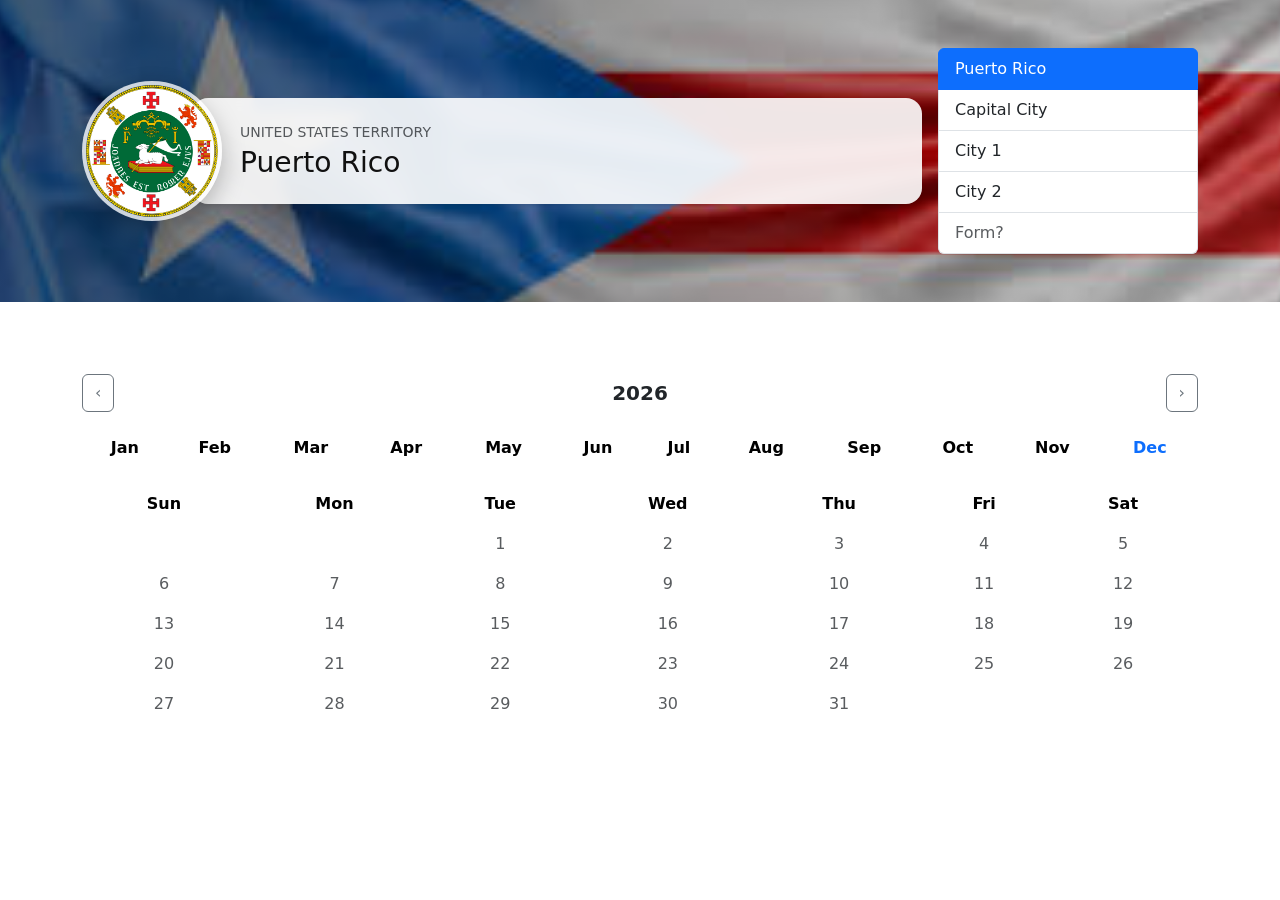
<file: pages/index.html>
<!DOCTYPE html>
<html lang="en">

<head>
    <meta charset="UTF-8">
    <meta name="viewport" content="width=device-width, initial-scale=1.0">
    <title>Puerto Rico</title>

    <link href="https://cdn.jsdelivr.net/npm/bootstrap@5.3.8/dist/css/bootstrap.min.css" rel="stylesheet"
        integrity="sha384-sRIl4kxILFvY47J16cr9ZwB07vP4J8+LH7qKQnuqkuIAvNWLzeN8tE5YBujZqJLB" crossorigin="anonymous">

    <link rel="stylesheet" href="../index.css">
<link rel="stylesheet" href="../images/Seal_of_Puerto_Rico.png">
</head>

<body>

    <div id="header-placeholder"></div>

    <!-- <div id="navbar-placeholder"></div> -->

    <div id="calendar-placeholder"></div>

    <!-- <div id="card-placeholder"></div>

<div id="quote-placeholder"></div>

<div id="tabs-placeholder"></div> -->


    <!-- Keep links to scripts below this point and before the end of the body tag-->
    <script src="../index.js"></script>

    <script src="https://cdn.jsdelivr.net/npm/@popperjs/core@2.11.8/dist/umd/popper.min.js"
        integrity="sha384-I7E8VVD/ismYTF4hNIPjVp/Zjvgyol6VFvRkX/vR+Vc4jQkC+hVqc2pM8ODewa9r"
        crossorigin="anonymous"></script>

    <script src="https://cdn.jsdelivr.net/npm/bootstrap@5.3.8/dist/js/bootstrap.min.js"
        integrity="sha384-G/EV+4j2dNv+tEPo3++6LCgdCROaejBqfUeNjuKAiuXbjrxilcCdDz6ZAVfHWe1Y"
        crossorigin="anonymous"></script>

</body>
</html>
</file>
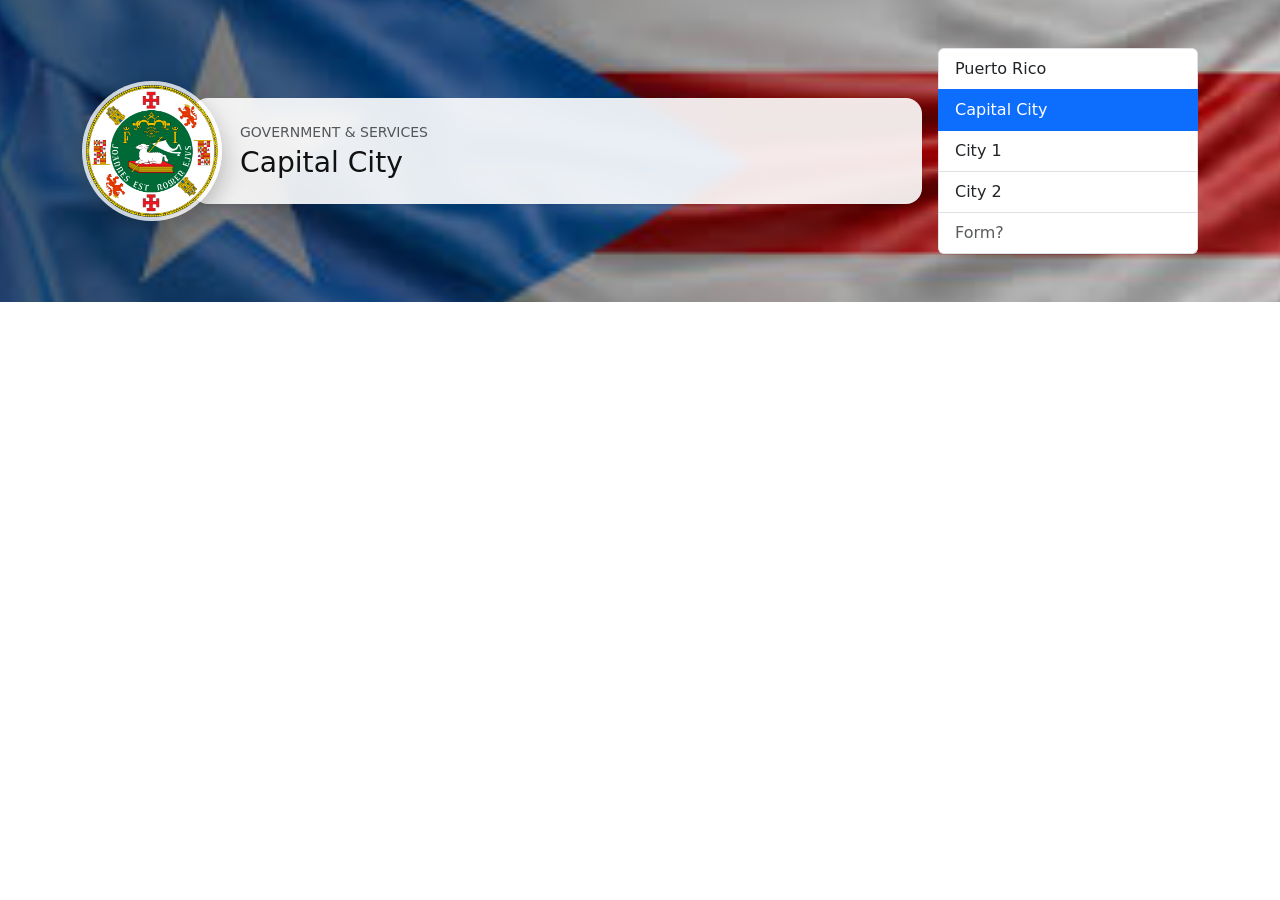
<file: pages/capital.html>
<!DOCTYPE html>
<html lang="en">

<head>
    <meta charset="UTF-8">
    <meta name="viewport" content="width=device-width, initial-scale=1.0">
    <title>Capital City</title>

    <link href="https://cdn.jsdelivr.net/npm/bootstrap@5.3.8/dist/css/bootstrap.min.css" rel="stylesheet"
        integrity="sha384-sRIl4kxILFvY47J16cr9ZwB07vP4J8+LH7qKQnuqkuIAvNWLzeN8tE5YBujZqJLB" crossorigin="anonymous">

    <link rel="stylesheet" href="../index.css">
</head>

<body>

    <div id="header-placeholder"></div>

    <!-- <div id="navbar-placeholder"></div> -->

    <!-- <div id="calendar-placeholder"></div> -->

    <!-- <div id="card-placeholder"></div>

<div id="quote-placeholder"></div>

<div id="tabs-placeholder"></div> -->


    <!-- Keep links to scripts below this point and before the end of the body tag-->
    <script src="../index.js"></script>

    <script src="https://cdn.jsdelivr.net/npm/@popperjs/core@2.11.8/dist/umd/popper.min.js"
        integrity="sha384-I7E8VVD/ismYTF4hNIPjVp/Zjvgyol6VFvRkX/vR+Vc4jQkC+hVqc2pM8ODewa9r"
        crossorigin="anonymous"></script>

    <script src="https://cdn.jsdelivr.net/npm/bootstrap@5.3.8/dist/js/bootstrap.min.js"
        integrity="sha384-G/EV+4j2dNv+tEPo3++6LCgdCROaejBqfUeNjuKAiuXbjrxilcCdDz6ZAVfHWe1Y"
        crossorigin="anonymous"></script>

</body>

</html>
</file>
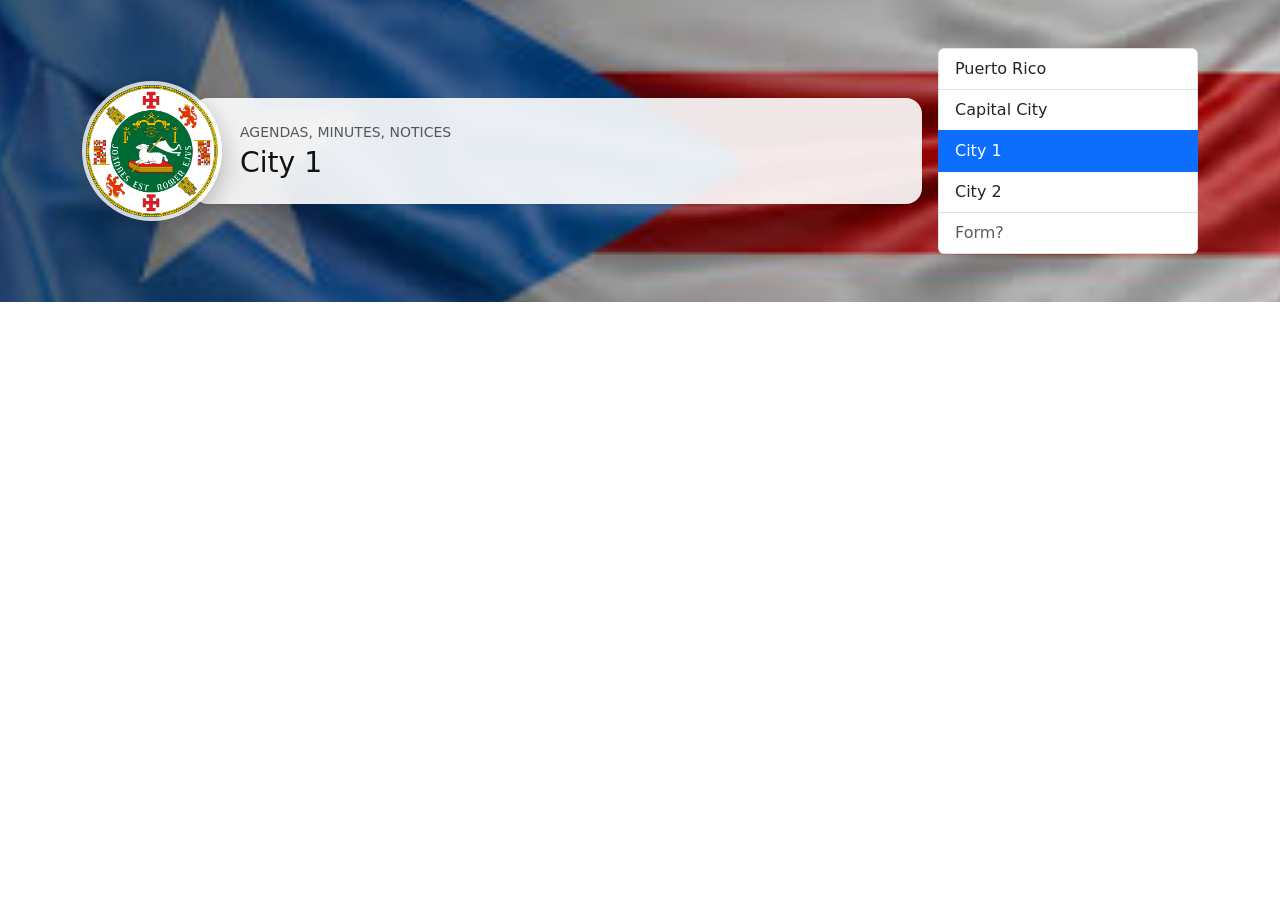
<file: pages/city1.html>
<!DOCTYPE html>
<html lang="en">

<head>
    <meta charset="UTF-8">
    <meta name="viewport" content="width=device-width, initial-scale=1.0">
    <title>City 1</title>

    <link href="https://cdn.jsdelivr.net/npm/bootstrap@5.3.8/dist/css/bootstrap.min.css" rel="stylesheet"
        integrity="sha384-sRIl4kxILFvY47J16cr9ZwB07vP4J8+LH7qKQnuqkuIAvNWLzeN8tE5YBujZqJLB" crossorigin="anonymous">

    <link rel="stylesheet" href="../index.css">
</head>

<body>

    <div id="header-placeholder"></div>

    <!-- <div id="navbar-placeholder"></div> -->

    <!-- <div id="calendar-placeholder"></div> -->

    <!-- <div id="card-placeholder"></div>

<div id="quote-placeholder"></div>

<div id="tabs-placeholder"></div> -->


    <!-- Keep links to scripts below this point and before the end of the body tag-->
    <script src="../index.js"></script>

    <script src="https://cdn.jsdelivr.net/npm/@popperjs/core@2.11.8/dist/umd/popper.min.js"
        integrity="sha384-I7E8VVD/ismYTF4hNIPjVp/Zjvgyol6VFvRkX/vR+Vc4jQkC+hVqc2pM8ODewa9r"
        crossorigin="anonymous"></script>

    <script src="https://cdn.jsdelivr.net/npm/bootstrap@5.3.8/dist/js/bootstrap.min.js"
        integrity="sha384-G/EV+4j2dNv+tEPo3++6LCgdCROaejBqfUeNjuKAiuXbjrxilcCdDz6ZAVfHWe1Y"
        crossorigin="anonymous"></script>

</body>

</html>
</file>
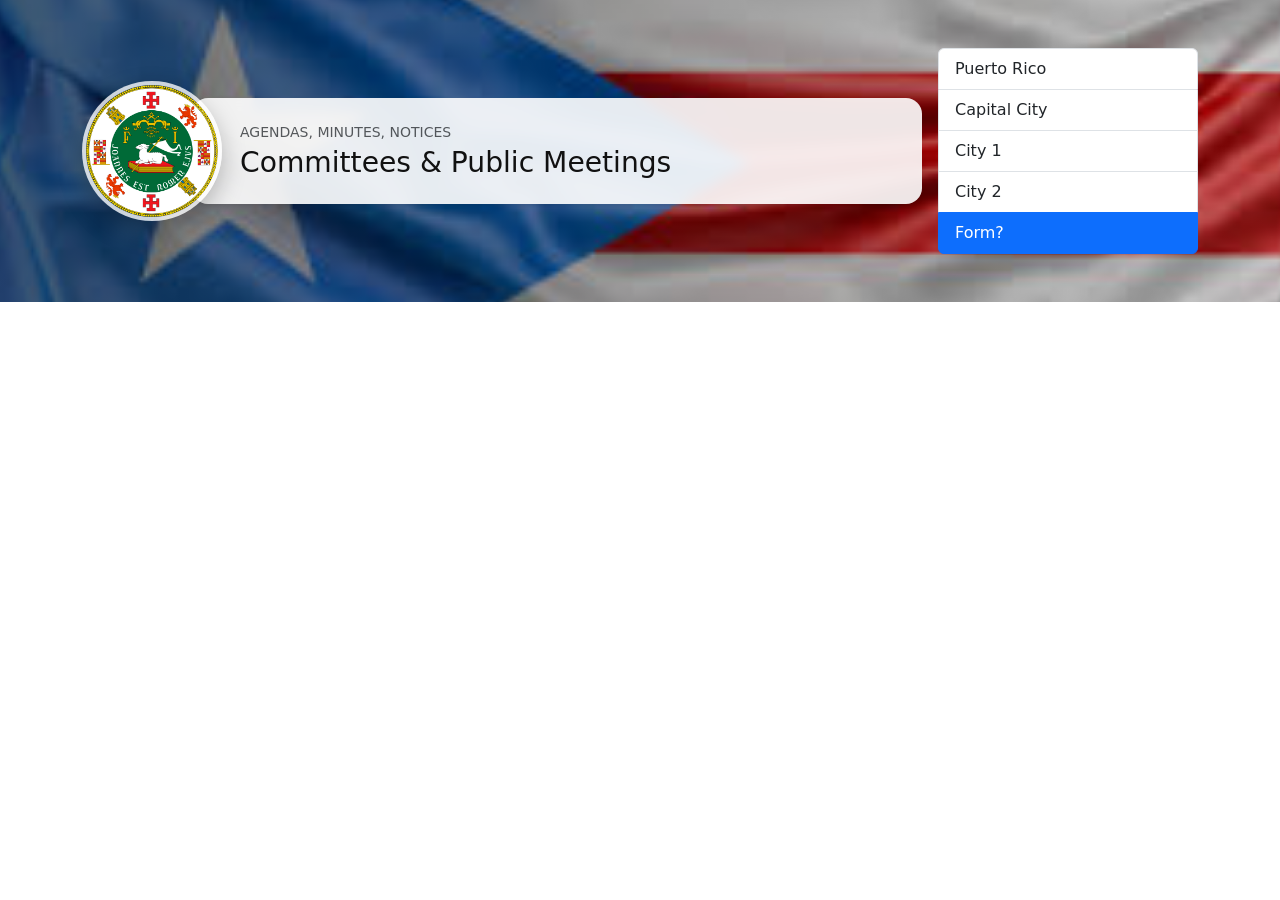
<file: pages/form.html>
<!DOCTYPE html>
<html lang="en">

<head>
    <meta charset="UTF-8">
    <meta name="viewport" content="width=device-width, initial-scale=1.0">
    <title>Form</title>

    <link href="https://cdn.jsdelivr.net/npm/bootstrap@5.3.8/dist/css/bootstrap.min.css" rel="stylesheet"
        integrity="sha384-sRIl4kxILFvY47J16cr9ZwB07vP4J8+LH7qKQnuqkuIAvNWLzeN8tE5YBujZqJLB" crossorigin="anonymous">

    <link rel="stylesheet" href="../index.css">
</head>

<body>

    <div id="header-placeholder"></div>

    <!-- <div id="navbar-placeholder"></div> -->

    <!-- <div id="calendar-placeholder"></div> -->

    <!-- <div id="card-placeholder"></div>

<div id="quote-placeholder"></div>

<div id="tabs-placeholder"></div> -->


    <!-- Keep links to scripts below this point and before the end of the body tag-->
    <script src="../index.js"></script>

    <script src="https://cdn.jsdelivr.net/npm/@popperjs/core@2.11.8/dist/umd/popper.min.js"
        integrity="sha384-I7E8VVD/ismYTF4hNIPjVp/Zjvgyol6VFvRkX/vR+Vc4jQkC+hVqc2pM8ODewa9r"
        crossorigin="anonymous"></script>

    <script src="https://cdn.jsdelivr.net/npm/bootstrap@5.3.8/dist/js/bootstrap.min.js"
        integrity="sha384-G/EV+4j2dNv+tEPo3++6LCgdCROaejBqfUeNjuKAiuXbjrxilcCdDz6ZAVfHWe1Y"
        crossorigin="anonymous"></script>

</body>

</html>
</file>
<file: index.css>
.custom-tabs {
    background-color: #f8f9fa;
    border-radius: 15px;
    overflow: hidden;
    box-shadow: 0 4px 6px rgba(0, 0, 0, 0.1);
}

.custom-tabs .nav-link {
    color: #495057;
    border: none;
    padding: 15px 25px;
    transition: all 0.3s ease;
}

.custom-tabs .nav-link.active {
    color: #fff;
    background-color: #007bff;
    box-shadow: 0 4px 6px rgba(0, 123, 255, 0.3);
}

.custom-tabs .tab-content {
    padding: 30px;
}

.fade-in {
    animation: fadeIn 0.5s ease-in-out;
}

@keyframes fadeIn {
    from {
        opacity: 0;
        transform: translateY(20px);
    }

    to {
        opacity: 1;
        transform: translateY(0);
    }
}

.page-header {
  min-height: 190px; /* taller so larger elements breathe */
}

/* Background stays the same */
.page-header__bg {
  background-size: cover;
  background-position: center;
  background-repeat: no-repeat;
  transform: scale(1.02);
}

.page-header__overlay {
  background: linear-gradient(
    90deg,
    rgba(0, 0, 0, 0.55),
    rgba(0, 0, 0, 0.20)
  );
}

/* Reserve right-side space for future nav */
.page-header__right {
  width: 260px; /* reserved area on desktop */
  min-height: 1px;
}

@media (max-width: 991.98px) {
  .page-header__right {
    width: 140px; /* smaller reserve on mobile/tablet */
  }
}

/* Keep left block from stretching into right reserve */
.page-header__left {
  position: relative;
  flex: 1 1 auto;
  min-width: 0;
  padding-right: 1rem;
}

/* seal */
.page-header__seal {
  width: 110px;
  height: 110px;
  border: 4px solid rgba(255, 255, 255, 0.75);
  background: rgba(255, 255, 255, 0.12);
  box-shadow: 0 10px 25px rgba(0, 0, 0, 0.25);
  position: relative;
  z-index: 3; /* ensure it sits above titlebox */
}

/* TITLE BOX + overlaps with seal */
.page-header__titlebox {
  background: rgba(255, 255, 255, 0.90);
  backdrop-filter: blur(6px);
  margin-left: -22px; /* overlap the seal */
  padding-left: 44px; /* compensate so text doesn't sit under the seal edge */
  position: relative;
  z-index: 2;
  width: min(720px, 100%); /* takes up more header width without breaking */
}

/* Title sizing */
.page-header__titlebox h1 {
  color: #111;
  font-size: clamp(1.4rem, 2.2vw, 2.0rem);
  line-height: 1.15;
}

/* Scale up on md+ */
@media (min-width: 768px) {
  .page-header {
    min-height: 230px;
  }

  .page-header__seal {
    width: 140px;
    height: 140px;
  }

  .page-header__titlebox {
    margin-left: -30px;  /* slightly more overlap */
    padding-left: 70px;  /* more room for overlap */
    width: min(860px, 100%);
  }
}
</file>
